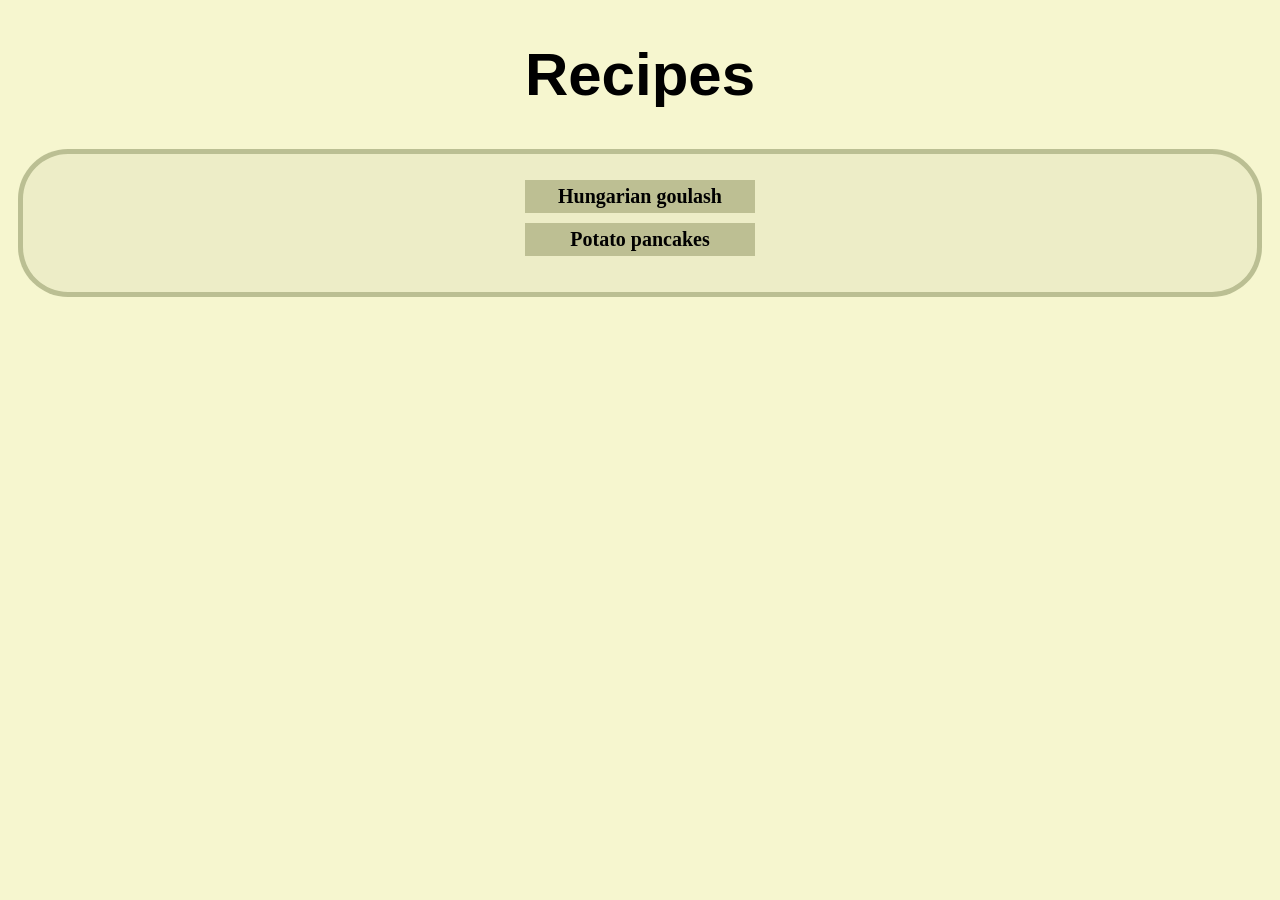
<file: index.html>
<!DOCTYPE html>
<html lang="en">
<head>
    <meta charset="UTF-8">
    <title>Recipes</title>
    <link rel="stylesheet" href="style.css">
</head>

<body>
    <h1>Recipes</h1>
    
    <div id="list">
        <ul>
            <li><a href="recipes/goulash.html" target="_blank" class="recipe hover">Hungarian goulash</a></li>
            <li><a href="recipes/potato_pancakes.html" target="_blank" class="recipe hover">Potato pancakes</a></li>
            </ul>
    </div>
</body>
</html>
</file>
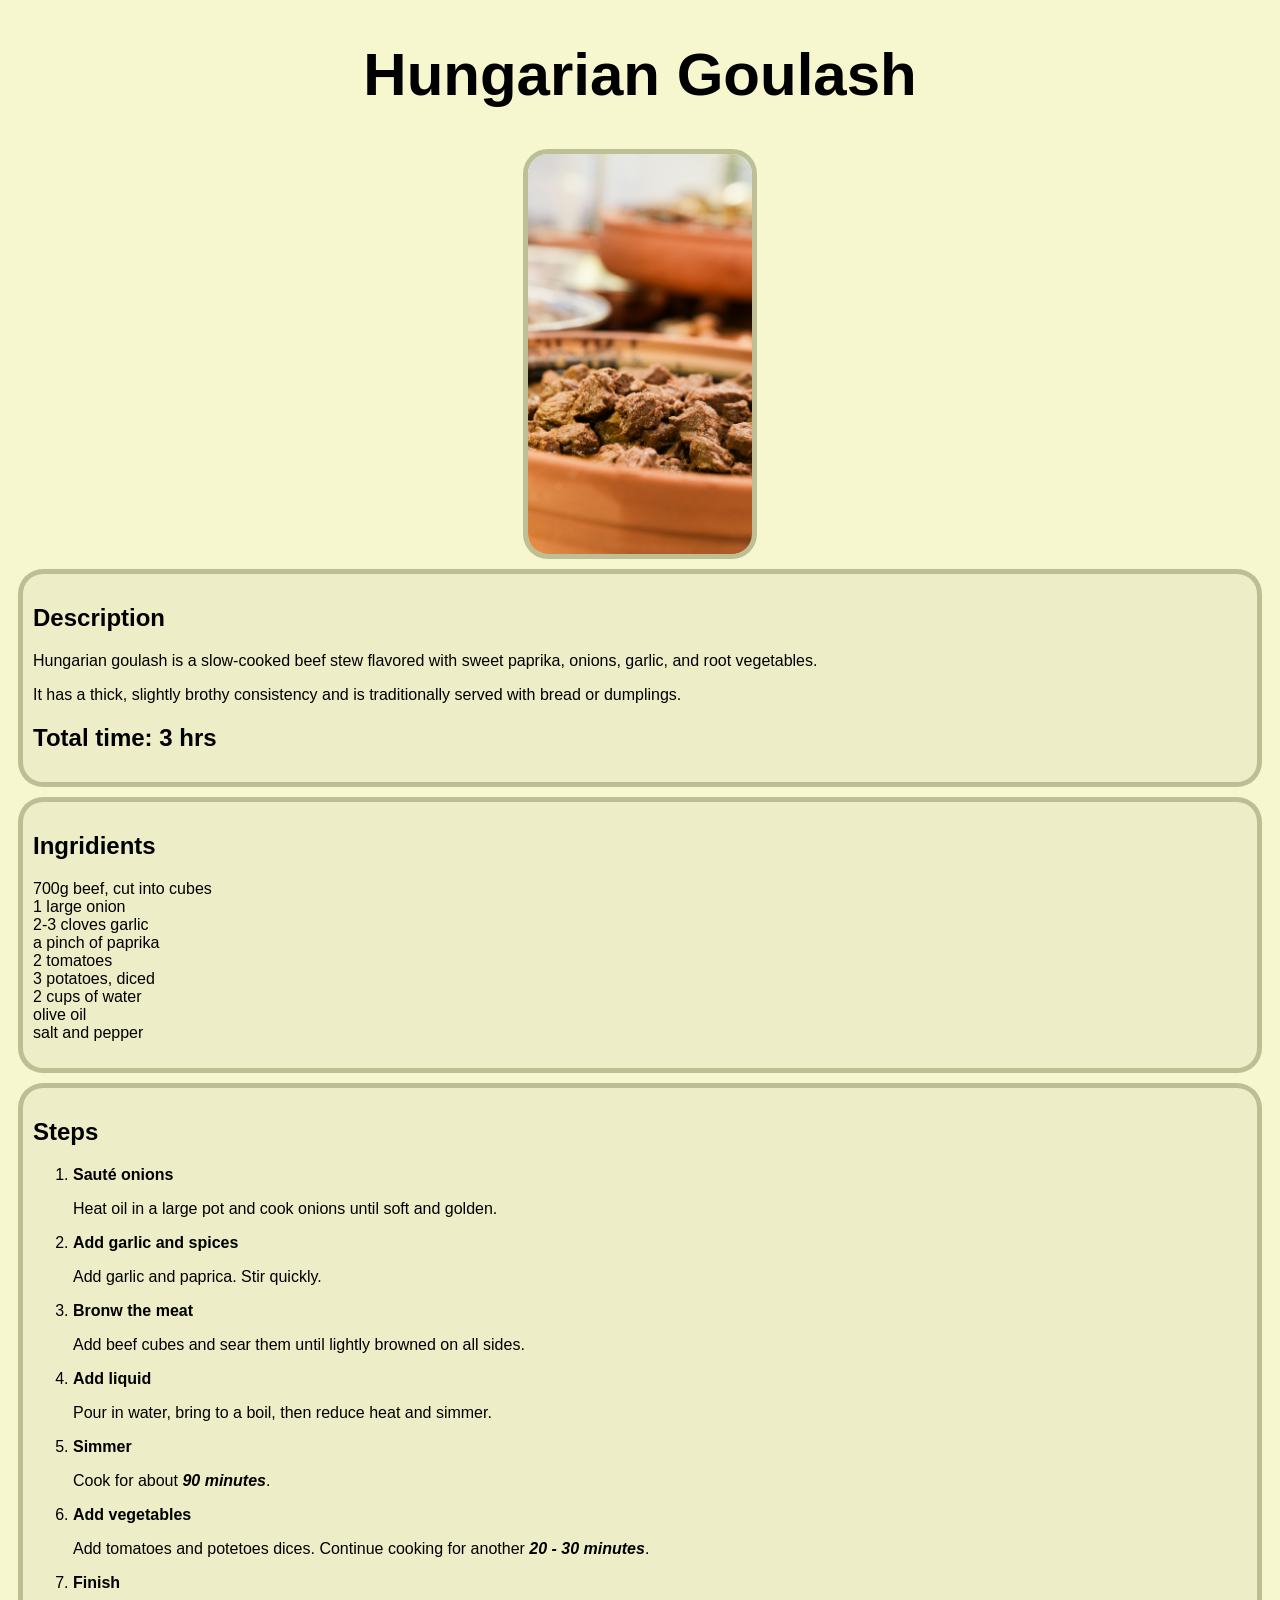
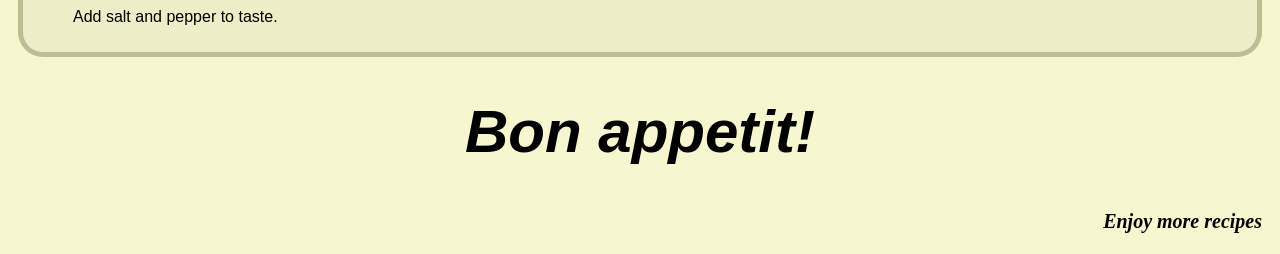
<file: recipes/goulash.html>
<!DOCTYPE html>
<html lang="en">
<head>
    <meta charset="UTF-8">
    <title>Goulash</title>
    <link rel="stylesheet" href="../style.css">
</head>

<body>
    <h1>Hungarian Goulash</h1>
    <img id="goulash" src="images/goulash.jpg" alt="Cooked goulash">
    
    <div class="description">
        <h2>Description</h2>
            <p>Hungarian goulash is a slow-cooked beef stew flavored with sweet paprika, onions, garlic, and root vegetables.</p> 
            <p>It has a thick, slightly brothy consistency and is traditionally served with bread or dumplings.</p>
    
        <h2>Total time: 3 hrs</h2>
    </div>   

    <div class="ingridients">
    <h2>Ingridients</h2>
        <ul>
            <li>700g beef, cut into cubes</li>
            <li>1 large onion</li>
            <li>2-3 cloves garlic</li>
            <li>a pinch of paprika</li>
            <li>2 tomatoes</li>
            <li>3 potatoes, diced</li>
            <li>2 cups of water</li>
            <li>olive oil</li>
            <li>salt and pepper</li>
        </ul>
    </div>

    <div class="steps">
        <h2>Steps</h2>
            <ol>
                <li><span>Sauté onions</span><p>Heat oil in a large pot and cook onions until soft and golden.</p></li>
                <li><span>Add garlic and spices</span><p>Add garlic and paprica. Stir quickly.</p></li>
                <li><span>Bronw the meat</span><p>Add beef cubes and sear them until lightly browned on all sides.</p></li>
                <li><span>Add liquid</span><p>Pour in water, bring to a boil, then reduce heat and simmer.</p></li>
                <li><span>Simmer</span> <p>Cook for about <span class="ital">90 minutes</span>.</p></li>
                <li><span>Add vegetables</span> <p>Add tomatoes and potetoes dices. Continue cooking for another<span class="ital"> 20 - 30 minutes</span>.</p></li>
                <li><span>Finish</span> <p>Add salt and pepper to taste.</p></li>
            </ol>
    </div>

    <h1><span class="ital">Bon appetit!</span></h1>
    <h2 class="ital home"><a href="../index.html" class="hover">Enjoy more recipes</a></h2>
</body>
</html>
</file>
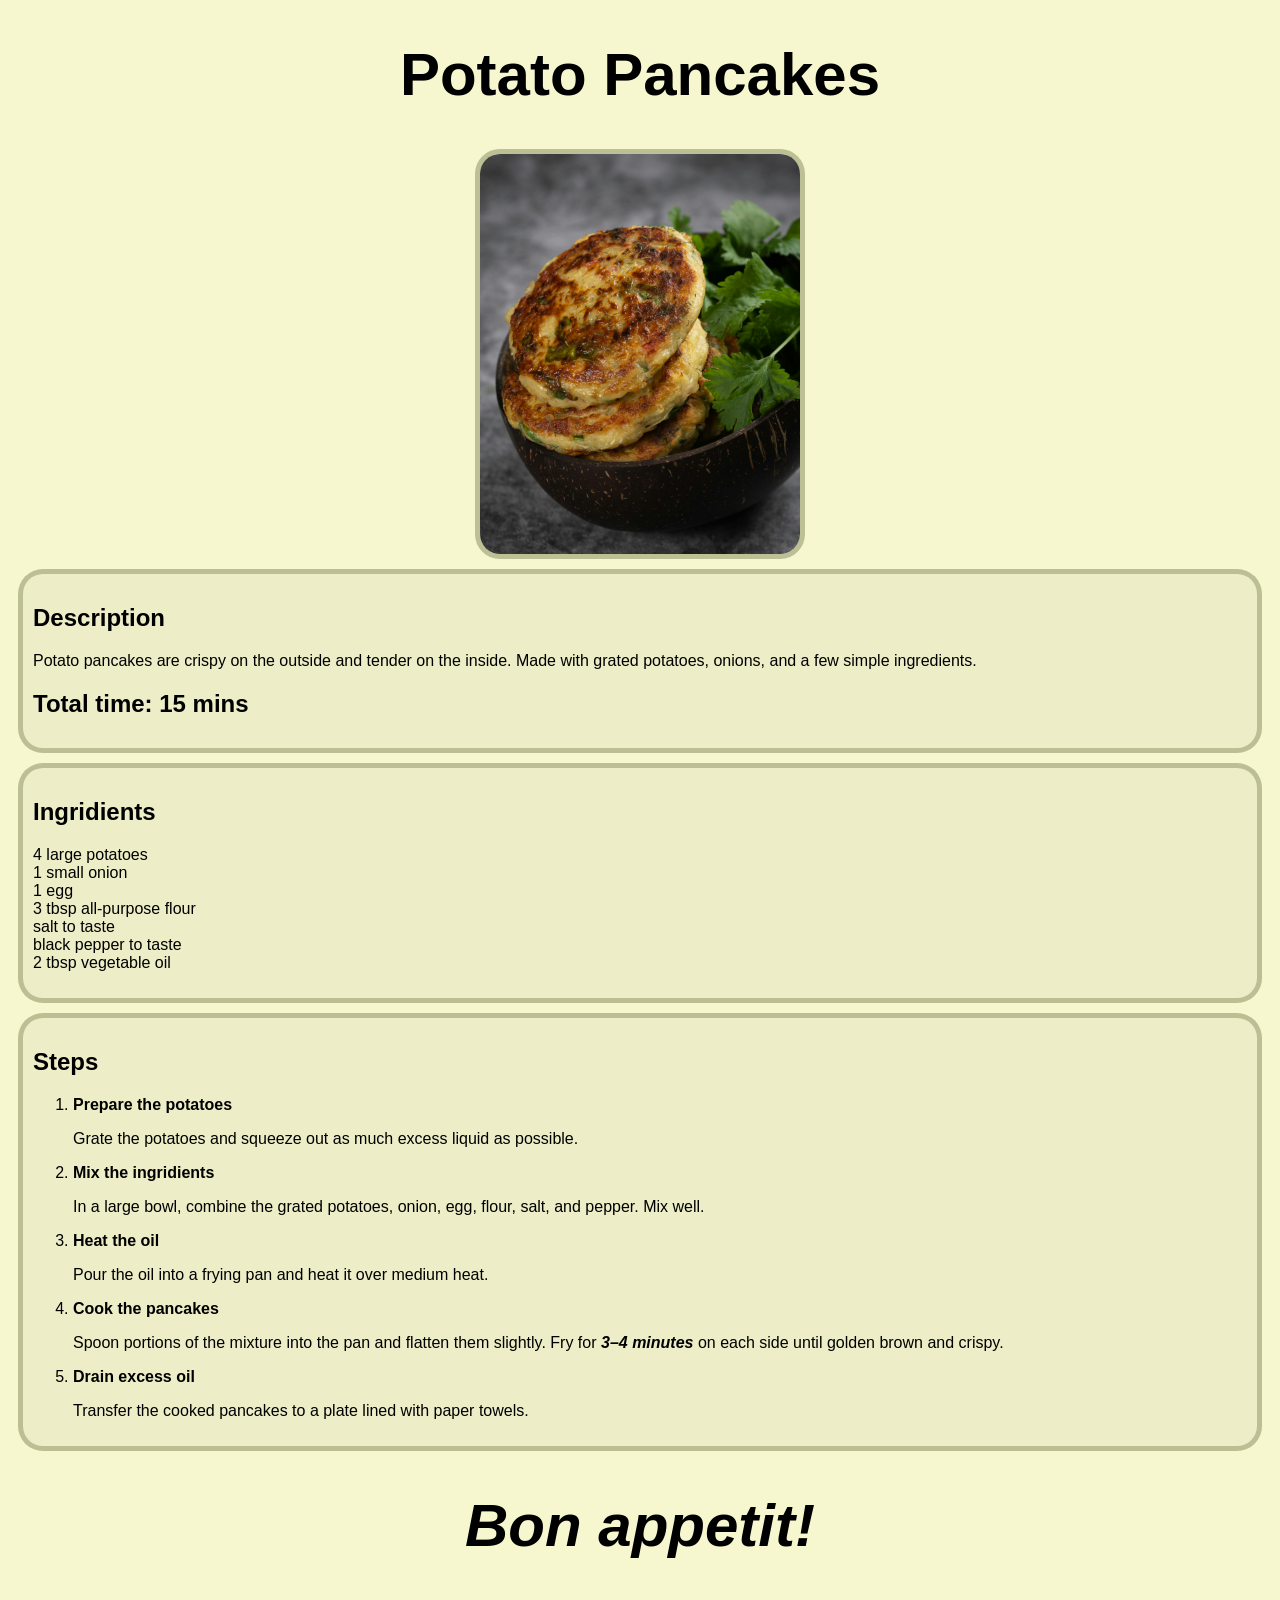
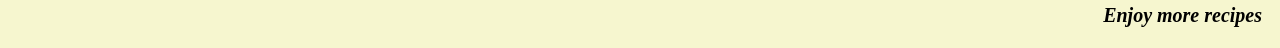
<file: recipes/potato_pancakes.html>
<!DOCTYPE html>
<html lang="en">
<head>
    <meta charset="UTF-8">
    <title>Potato pancakes</title>
    <link rel="stylesheet" href="../style.css">
</head>

<body>
    <h1>Potato Pancakes</h1>
    <img id="potato-pancakes" src="images/potato_pancakes.jpg" alt="Cooked potato pancakes">
    
    <div class="description">
        <h2>Description</h2>
            <p>Potato pancakes are crispy on the outside and tender on the inside. Made with grated potatoes, onions, and a few simple ingredients.</p> 

        <h2>Total time: 15 mins</h2>
    </div>

    <div class="ingridients">
        <h2>Ingridients</h2>
            <ul>
                <li>4 large potatoes</li>
                <li>1 small onion</li>
                <li>1 egg</li>
                <li>3 tbsp all-purpose flour</li>
                <li>salt to taste</li>
                <li>black pepper to taste</li>
                <li>2 tbsp vegetable oil</li>
            </ul>
    </div>

    <div class="steps">
        <h2>Steps</h2>
            <ol>
                <li><span>Prepare the potatoes</span> <p>Grate the potatoes and squeeze out as much excess liquid as possible.</p></li>
                <li><span>Mix the ingridients</span> <p>In a large bowl, combine the grated potatoes, onion, egg, flour, salt, and pepper. Mix well.</p></li>
                <li><span>Heat the oil</span> <p>Pour the oil into a frying pan and heat it over medium heat.</p></li>
                <li><span>Cook the pancakes</span> <p>Spoon portions of the mixture into the pan and flatten them slightly. Fry for <span class="ital">3–4 minutes</span> on each side until golden brown and crispy.</p></li>
                <li><span>Drain excess oil</span> <p>Transfer the cooked pancakes to a plate lined with paper towels.</p></li>
            </ol>
    </div>

    <h1><span class="ital">Bon appetit!</span></h1>
    <h2 class="ital home"><a href="../index.html" class="hover">Enjoy more recipes</a></h2>
</body>
</html>
</file>
<file: style.css>
body {
    background-color: rgb(246, 246, 207);
    font-family: Verdana, Geneva, Tahoma, sans-serif;
}

h1 {
    font-size: 60px;
    text-align: center;
}


#list {
    background-color: rgb(237, 237, 199);
    border: 5px solid rgba(176, 181, 135, 0.816);
    border-radius: 50px;
    text-align: center;
    margin: 10px;
    padding: 10px;
}

ul {
    list-style-type: none;
    padding-left: 0px;
}

.recipe {
    background-color: rgba(178, 181, 135, 0.816);
    display: inline-block;
    width: 220px;
    margin-bottom: 10px;
    padding: 5px;
}

a:link, a:visited {
    font-family: Cambria, Cochin, Georgia, Times, 'Times New Roman', serif;
    font-size: 20px;
    font-weight: bold;
    text-decoration: none;
    color: black;
}

.hover:hover {
    background-color: rgba(0, 0, 0, 0.9);
    color: rgba(204, 215, 121, 0.981);
    box-sizing: border-box;
}

.description, .ingridients, .steps {
    background-color: rgb(237, 237, 199);
    border: 5px solid rgba(176, 181, 135, 0.816);
    border-radius: 25px;
    margin: 10px;
    padding: 10px;
}

span {
    font-weight: bold;
}

.ital {
    font-style: italic;
}

.ital.home {
    font-style: italic;
    text-align: center;
    margin-left: auto;
    margin-right: 10px;
    width: fit-content;
}

#goulash, #potato-pancakes {
    display: block;
    border: 5px solid rgba(176, 181, 135, 0.816);
    border-radius: 25px;
    margin: 0 auto;
    padding: 0;
    width: auto;
    height: 400px;
}
</file>
